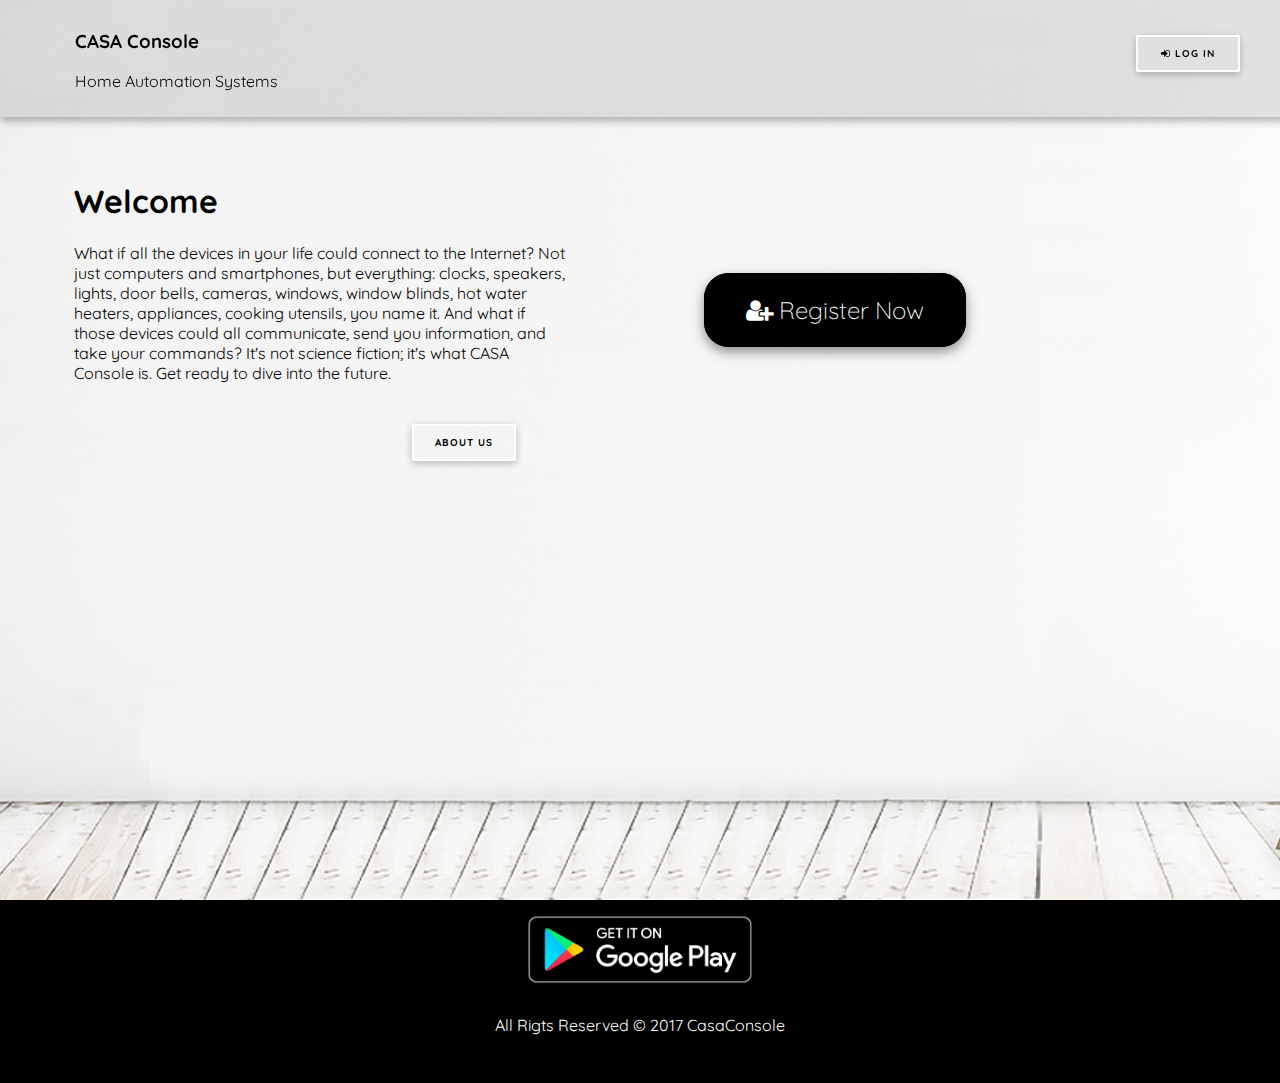
<file: index.html>
<!DOCTYPE html>
<html lang="en">
<head>
    <meta charset="UTF-8">
    <link href="https://fonts.googleapis.com/css?family=Quicksand" rel="stylesheet">
    <link rel="stylesheet" href="icon/font-awesome-4.7.0/css/font-awesome.min.css">
    <link rel="stylesheet" type="text/css" href="styles/main.css">

    <title>CASA CONSOLE</title>
</head>
<body>
<header>
    <nav class="nav">
        <a href="#">
            <div class="logo">
                <h3>CASA Console</h3>
                <p>Home Automation Systems</p>
            </div>

        </a>
        <div class="flex">
            <a href="login.html" class="bttn"><i class="fa fa-sign-in" aria-hidden="true"></i> LOG IN</a>
        </div>
    </nav>
</header>

<div class="bg">
    <div style="width: 100%;height: 150px; position: relative;float: left"></div>
    <section>
        <div class="sectionItem">
            <div class="welcomeNote">
                <h1>Welcome</h1>
                <p>What if all the devices in your life could connect to the Internet? Not just computers and smartphones, but everything: clocks, speakers, lights, door bells, cameras, windows, window blinds, hot water heaters, appliances, cooking utensils, you name it. And what if those devices could all communicate, send you information, and take your commands? It's not science fiction; it's what CASA Console is. Get ready to dive into the future.</p>
                <div class="flex">
                    <a class="bttn" href="#">About Us</a>
                </div>
            </div>
        </div>
        <div class="sectionItem">
            <a class="subs" href="register.html"><i class="fa fa-user-plus" aria-hidden="true"></i> Register Now</a>
        </div>
    </section>
</div>

<footer>
    <div class="footer">
            <img class="googleplay" src="icon/google-play-badge.png">
            <p style="display: block">All Rigts Reserved &copy; 2017 CasaConsole<p>
    </div>
</footer>

</body>
</html>
</file>
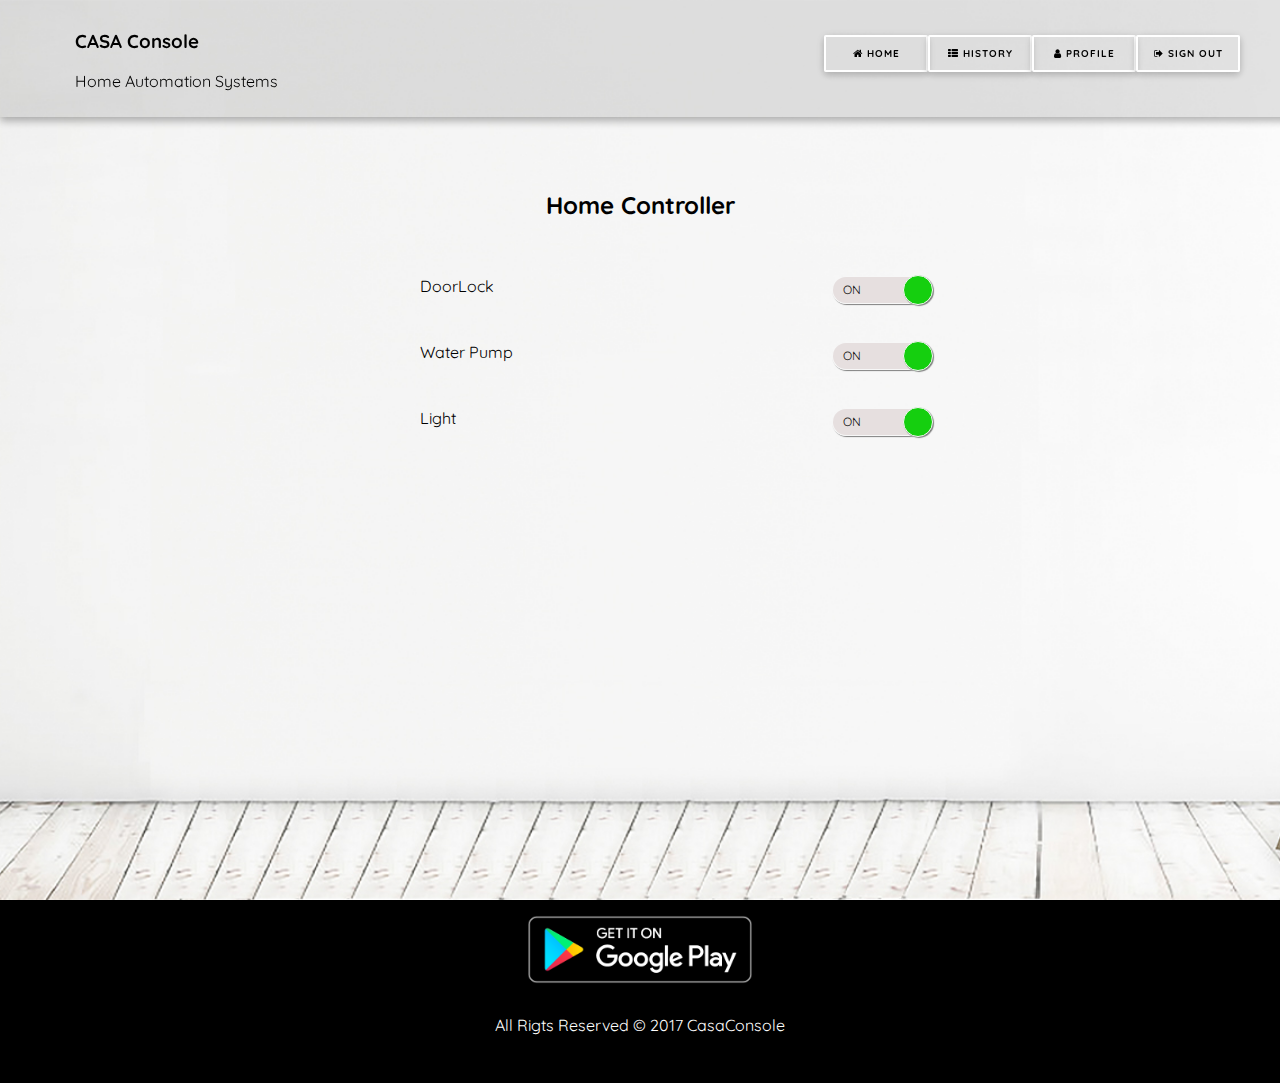
<file: home.html>
<!DOCTYPE html>
<html lang="en">
<head>
    <meta charset="UTF-8">
    <link href="https://fonts.googleapis.com/css?family=Quicksand" rel="stylesheet">
    <link rel="stylesheet" href="icon/font-awesome-4.7.0/css/font-awesome.min.css">
    <link rel="stylesheet" type="text/css" href="styles/main.css">
    <link rel="stylesheet" type="text/css" href="styles/homecontrol.css">


    <title>CASA CONSOLE</title>
</head>
<body>
<header>
    <nav class="nav">
        <a href="index.html">
            <div class="logo">
                <h3>CASA Console</h3>
                <p>Home Automation Systems</p>
            </div>

        </a>
        <div class="flex">
            <a href="home.html" class="bttn"><i class="fa fa-home" aria-hidden="true"></i> Home</a>
            <a href="#" class="bttn"><i class="fa fa-th-list" aria-hidden="true"></i> History</a>
            <a href="#" class="bttn"><i class="fa fa-user" aria-hidden="true"></i> Profile</a>
            <a href="#" class="bttn"><i class="fa fa-sign-out" aria-hidden="true"></i> Sign Out</a>
        </div>
    </nav>
</header>

<div class="bg">
    <div style="width: 100%;height: 150px; position: relative;float: left"></div>
    <section>
        <div class="sectionItem">
            <div>
                <form class="controlsForm">
                    <h2 style="text-align: center; padding: 20px;">Home Controller</h2>
                    <div style="display: block;width: 100%;margin: 5%;padding: 2%">
                        <label>DoorLock</label>
                        <div class="onoffswitch doorswitch">
                            <input type="checkbox" name="onoffswitch" class="onoffswitch-checkbox" id="doorswitch" checked>
                            <label class="onoffswitch-label" for="doorswitch">
                                <span class="onoffswitch-inner"></span>
                                <span class="onoffswitch-switch"></span>
                            </label>
                        </div>
                    </div>
                    <div style="display: block;width: 100%;margin: 5%;padding: 2%">
                        <label>Water Pump</label>
                        <div class="onoffswitch doorswitch">
                            <input type="checkbox" name="onoffswitch" class="onoffswitch-checkbox" id="waterpumpswitch" checked>
                            <label class="onoffswitch-label" for="waterpumpswitch">
                                <span class="onoffswitch-inner"></span>
                                <span class="onoffswitch-switch"></span>
                            </label>
                        </div>
                    </div>
                    <div style="display: block;width: 100%;margin: 5%;padding: 2%">
                        <label>Light</label>
                        <div class="onoffswitch doorswitch">
                            <input type="checkbox" name="onoffswitch" class="onoffswitch-checkbox" id="lightswitch" checked>
                            <label class="onoffswitch-label" for="lightswitch">
                                <span class="onoffswitch-inner"></span>
                                <span class="onoffswitch-switch"></span>
                            </label>
                        </div>
                    </div>
                </form>
            </div>
        </div>
    </section>
</div>

<footer>
    <div class="footer">
        <img class="googleplay" src="icon/google-play-badge.png">
        <p style="display: block">All Rigts Reserved &copy; 2017 CasaConsole<p>
    </div>
</footer>

</body>
</html>

<script>
    function mouseoverPass(obj) {
        var obj = document.getElementById('password');
        obj.type = "text";
    }
    function mouseoutPass(obj) {
        var obj = document.getElementById('password');
        obj.type = "password";
    }
</script>
</file>
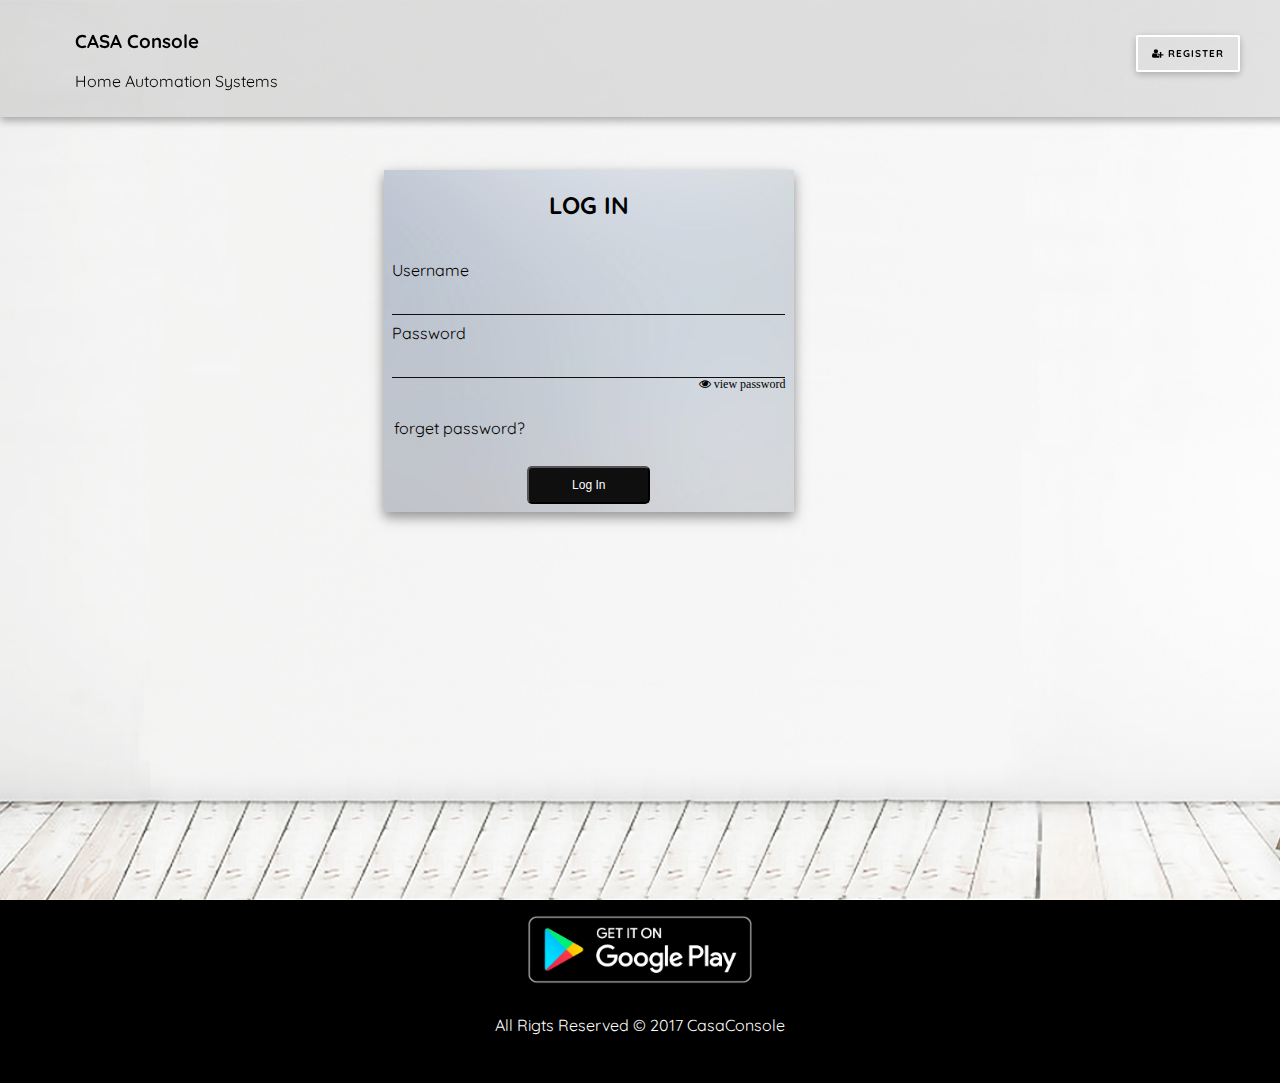
<file: login.html>
<!DOCTYPE html>
<html lang="en">
<head>
    <meta charset="UTF-8">
    <link href="https://fonts.googleapis.com/css?family=Quicksand" rel="stylesheet">
    <link rel="stylesheet" href="icon/font-awesome-4.7.0/css/font-awesome.min.css">
    <link rel="stylesheet" type="text/css" href="styles/main.css">

    <title>CASA CONSOLE</title>
</head>
<body>
<header>
    <nav class="nav">
        <a href="index.html">
            <div class="logo">
                <h3>CASA Console</h3>
                <p>Home Automation Systems</p>
            </div>

        </a>
        <div class="flex">
            <a href="register.html" class="bttn"><i class="fa fa-user-plus" aria-hidden="true"></i> Register</a>
        </div>
    </nav>
</header>

<div class="bg">
    <div style="width: 100%;height: 150px; position: relative;float: left"></div>
    <section>
        <div class="sectionItem">
            <div class="formPanel">
                <form class="loginForm" >
                    <h2 style="text-align: center; padding: 20px;">LOG IN</h2>
                    <label for="username">Username</label>
                    <input id="username" name="username" type="text">
                    <label for="password">Password</label>
                    <input type="password" name="password" id="password" size="30" />
                    <i class="fa fa-eye" id="passwordeye" aria-hidden="true" onmouseover="mouseoverPass();" onmouseout="mouseoutPass();"> view password</i>
                    <br><br><br>
                    <a class="welcomeNote" href="#">forget password?</a>
                    <br><br>
                    <input type="submit" value="Log In">
                </form>
            </div>
        </div>
    </section>
</div>

<footer>
    <div class="footer">
        <img class="googleplay" src="icon/google-play-badge.png">
        <p style="display: block">All Rigts Reserved &copy; 2017 CasaConsole<p>
    </div>
</footer>

</body>
</html>

<script>
    function mouseoverPass(obj) {
        var obj = document.getElementById('password');
        obj.type = "text";
    }
    function mouseoutPass(obj) {
        var obj = document.getElementById('password');
        obj.type = "password";
    }
</script>
</file>
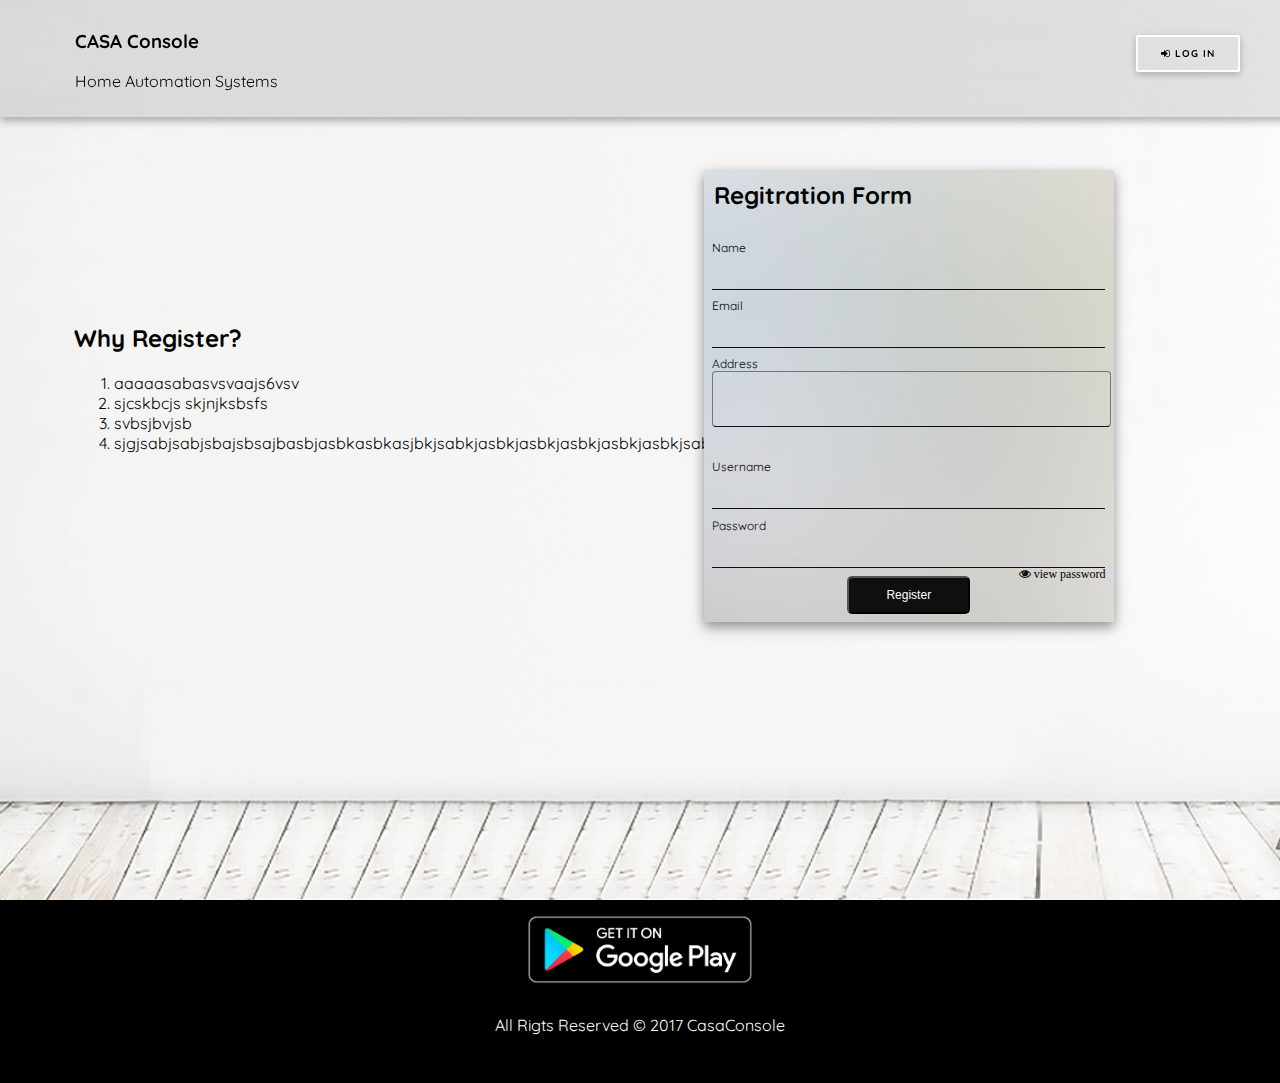
<file: register.html>
<!DOCTYPE html>
<html lang="en">
<head>
    <meta charset="UTF-8">
    <link href="https://fonts.googleapis.com/css?family=Quicksand" rel="stylesheet">
    <link rel="stylesheet" href="icon/font-awesome-4.7.0/css/font-awesome.min.css">
    <link rel="stylesheet" type="text/css" href="styles/main.css">

    <title>CASA CONSOLE</title>
</head>
<body>
<header>
    <nav class="nav">
        <a href="index.html">
            <div class="logo">
                <h3>CASA Console</h3>
                <p>Home Automation Systems</p>
            </div>

        </a>
        <div class="flex">
            <a href="login.html" class="bttn"><i class="fa fa-sign-in" aria-hidden="true"></i> LOG IN</a>
        </div>
    </nav>
</header>

<div class="bg">
    <div style="width: 100%;height: 150px; position: relative;float: left"></div>
    <section>
        <div class="sectionItem">
            <div class="welcomeNote">
                <h2>Why Register?</h2>
                <ol>
                    <li> aaaaasabasvsvaajs6vsv </li>
                    <li> sjcskbcjs skjnjksbsfs</li>
                    <li> svbsjbvjsb</li>
                    <li> sjgjsabjsabjsbajsbsajbasbjasbkasbkasjbkjsabkjasbkjasbkjasbkjasbkjasbkjsabkjb </li>
                </ol>
            </div>
        </div>
        <div class="sectionItem">
            <div class="formPanel">
                <form class="registerForm">
                    <h2 class="welcomeNote">Regitration Form</h2>
                    <label for="name">Name</label>
                    <input id="name" name="name" type="text">
                    <label for="email">Email</label>
                    <input id="email" name="email" type="text">
                    <label for="adressField">Address</label>
                    <textarea id="adressField" name="adreeField"></textarea>
                    <br><br>
                    <label for="username">Username</label>
                    <input id="username" name="username" type="text">
                    <label for="password">Password</label>
                    <input type="password" name="password" id="password" size="30" />
                    <i class="fa fa-eye" id="passwordeye" aria-hidden="true" onmouseover="mouseoverPass();" onmouseout="mouseoutPass();"> view password</i>
                    <br>
                    <input type="submit" value="Register">
                </form>

            </div>
        </div>
    </section>
</div>

<footer>
    <div class="footer">
        <img class="googleplay" src="icon/google-play-badge.png">
        <p style="display: block">All Rigts Reserved &copy; 2017 CasaConsole<p>
    </div>
</footer>

</body>
</html>

<script>
    function mouseoverPass(obj) {
        var obj = document.getElementById('password');
        obj.type = "text";
    }
    function mouseoutPass(obj) {
        var obj = document.getElementById('password');
        obj.type = "password";
    }
</script>
</file>
<file: styles/main.css>
body, html {
    margin: 0px;
    padding: 0px;
    height: 100%;
    font-family: 'Quicksand', sans-serif;
    background-color: rgba(100,100,100,0.2);
    background: url("../images/mainbackground2.jpg");
}
a{
    text-decoration: none;
    color: black;
}
a:hover{
    color: white;
    text-shadow: black;
}

.bg {
    position: relative;
    /* The image used */
    background-image: url("../images/mainbackground2.jpg");

    /* Full height */
    height: 100%;
    background-attachment:fixed ;
    /* Center and scale the image nicely */
    background-position: center;
    background-repeat: no-repeat;
    background-size: cover;
}

.nav{
    top: 0%;
    position: fixed;
    padding: 10px;
    width: 100%;
    background: rgba(0,0,0,0.1);
    box-shadow: 0 4px 8px 0 rgba(0, 0, 0, 0.3) ;
    z-index: 5;
}

.logo{
    margin-left:65px;
    display: inline-block;
    float: left;
}


.flex {
    display: flex;
    align-items: left;
    justify-content: flex-end;
    padding-right:50px;
    padding-top: 25px;
}

a.bttn {
    color: black;
    text-decoration: none;
    -webkit-transition: 0.3s all ease;
    transition: 0.3s ease all;
}
a.bttn:hover {
    color: #FFF;
}
a.bttn:focus {
    color: #FFF;
}
.bttn {
    font-size: 10px;
    letter-spacing: 1px;
    text-transform: uppercase;
    display: inline-block;
    text-align: center;
    width: 100px;
    font-weight: bold;
    padding: 10px 0px;
    border: 2px solid #FFFFFF;
    border-radius: 2px;
    position: relative;
    box-shadow: 0 2px 10px rgba(0, 0, 0, 0.16), 0 3px 6px rgba(0, 0, 0, 0.1);
}
.bttn:before {
    -webkit-transition: 0.5s all ease;
    transition: 0.5s all ease;
    position: absolute;
    top: 0;
    left: 50%;
    right: 50%;
    bottom: 0;
    opacity: 0;
    content: '';
    background-color: rgba(100,100,100,0.5);
    z-index: -2;
}
.bttn:hover:before {
    -webkit-transition: 0.5s all ease;
    transition: 0.5s all ease;
    left: 0;
    right: 0;
    opacity: 1;
}
.bttn:focus:before {
    transition: 0.5s all ease;
    left: 0;
    right: 0;
    opacity: 1;
}
.welcomeNote{
    padding: 10px;
    flex: 1;
}
section{
    width: 100%;
    display: -webkit-flex;
    display: flex;
    flex-wrap: wrap;
    align-items: center;
    -webkit-justify-content: center;
    justify-content: center;
    flex: 1;
}
.sectionItem{
    width: 40%;
    margin: auto;
}

section .subs{
    font-size: 1.5rem;
    padding: 1.25rem 2.5rem;
    background-color: black;
    border: 2px solid black;
    color: #ffffff;
    font-weight: 100;
    -webkit-border-radius: 3px;
    border-radius: 25px;
    -webkit-transition: all 0.6s ease-in-out;
    -moz-transition: all 0.6s ease-in-out;
    transition: all 0.6s ease-in-out;
    box-shadow: 0 5px 15px rgba(0, 0, 0, 0.26), 0 5px 9px rgba(0, 0, 0, 0.2);

}

section .subs:hover {
    background: none;
    color: black;
    border-color:black;
}

.formPanel{
    width: 80%;
    background: url("../images/formBg.jpg") repeat fixed;
    background-size: cover;
    box-shadow: 0 5px 15px rgba(0, 0, 0, 0.26), 0 5px 9px rgba(0, 0, 0, 0.2);

}

.formPanel form input[type=text],input[type=password]{
    margin-left:2%;
    font-size: 0.75rem;
    width: 96%;
    letter-spacing: 2px;
    padding: 10px 15px;
    background-color: transparent;
    color: black;
    box-sizing: border-box;
    border: none;
    border-bottom: 1px solid #0f0f0f;
}

#passwordeye{
    float: right;
    margin-right:2%;
    font-size: 0.75rem;
    cursor: pointer;
}
.registerForm label{
    font-size: 0.75rem;
    display: block;
    margin-left:2%;
    margin-top:2%;
    width: 96%;
}

.loginForm label{
    font-size: 1rem;
    display: block;
    margin-left:2%;
    margin-top:2%;
    width: 96%;
}
.formPanel form textarea{
    font-size: 0.75rem;
    width: 96%;
    margin-left:2%;
    height: 50px;
    border-bottom: 1px solid #0f0f0f;
    border-radius: 4px;
    background-color: transparent;
    resize: none;
}

.formPanel form input[type=button], input[type=submit], input[type=reset] {
    margin:2% 0 2% 0;
    background-color: #0f0f0f;
    font-size: 0.75rem;
    margin-left:35%;
    width: 30%;
    border-radius: 5px;
    color: white;
    padding: 10px 15px;
    text-decoration: none;
    cursor: pointer;
}


.footer {
    position: relative;
    background-color: black;
    margin-bottom: 0px;
    color: white;
    width: 100%;
    display: flex;
    flex-direction: column;
    align-items: center;
    justify-content: center;
}
.googleplay{
    width: 20%;
}
</file>
<file: styles/homecontrol.css>
.onoffswitch {
    position: relative; width: 90px;
    -webkit-user-select:none; -moz-user-select:none; -ms-user-select: none;
}
.onoffswitch-checkbox {
    display: none;
}
.onoffswitch-label {
    display: block; overflow: hidden; cursor: pointer;
    border: 1px solid #f7f7f7; border-radius: 50px;
    box-shadow: 1px 1px 1px grey;
}
.onoffswitch-inner {
    display: block; width: 200%; margin-left: -100%;
    transition: margin 0.3s ease-in 0s;
}
.onoffswitch-inner:before, .onoffswitch-inner:after {
    display: block; float: left; width: 50%; height: 26px; padding: 0; line-height: 26px;
    font-size: 12px; color: white;
    box-sizing: border-box;
}
.onoffswitch-inner:before {
    content: "ON";
    padding-left: 10px;
    background-color: #E6DFDF; color: #0f0f0f;
}
.onoffswitch-inner:after {
    content: "OFF";
    padding-right: 10px;
    background-color: #E6DFDF; color: #C7C7C7;
    text-align: right;
}
.onoffswitch-switch {
    display: block; width: 28px; margin: -1px;
    background: #A1A1A1;
    position: absolute; top: 0; bottom: 0;
    right: 60px;
    border: 1px solid #f7f7f7; border-radius: 50px;
    box-shadow: 1px 1px 1px grey;
    transition: all 0.3s ease-in 0s;
}
.onoffswitch-checkbox:checked + .onoffswitch-label .onoffswitch-inner {
    margin-left: 0;
}
.onoffswitch-checkbox:checked + .onoffswitch-label .onoffswitch-switch {
    right: 0px;
    background-color: #15CF0F;
}

.doorswitch{
    float: right;
    padding-right:2% ;
}
</file>
